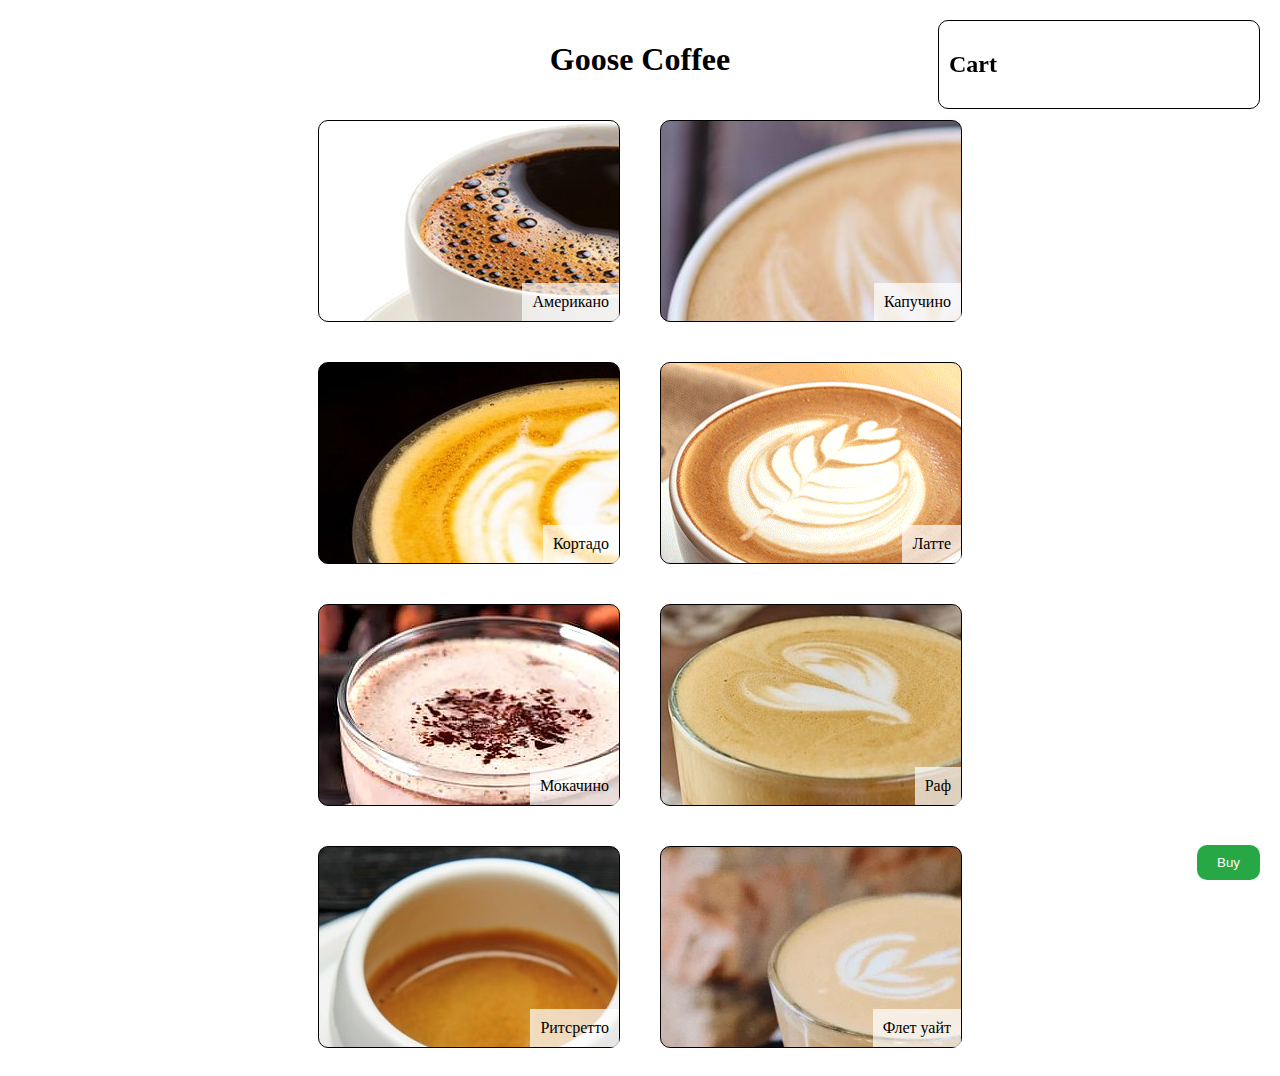
<file: templates/index.html>
<!DOCTYPE html>
<html lang="en">
<head>
    <meta charset="UTF-8">
    <meta http-equiv="X-UA-Compatible" content="IE=edge">
    <meta name="viewport" content="width=device-width, initial-scale=1.0">
    <title>Goose Coffee</title>
    <style>

        .container {
            display: flex;
            flex-direction: column;
            align-items: center;
            justify-content: center;
            margin-top: 20px;
        }

        .row {
            display: flex;
            justify-content: space-around;
        }

        .window {
            width: 300px;
            height: 200px;
            border: 1px solid #000;
            margin: 20px;
            display: flex;
            flex-direction: column;
            align-items: center;
            justify-content: center;
            cursor: pointer; /* Makes the window clickable */
            border-radius: 10px;
            position: relative;
        }

        .window p {
            position: absolute; /* Добавляем абсолютное позиционирование для названия */
            bottom: 0; /* Помещаем название внизу */
            right: 0; /* Помещаем название справа */
            margin: 0; /* Убираем отступы */
            padding: 10px; /* Добавляем отступы для улучшения визуального вида */
            background-color: rgba(255, 255, 255, 0.7); /* Добавляем непрозрачный фон для лучшей читаемости */
        }

        .window form {
            margin-bottom: 30px; /* Добавляем отступ между названием и кнопкой "Add to Cart" */
        }

        .window img {
            max-width: 100%;
            max-height: 100%;
        }

        .add-to-cart-button {
            margin-top: 10px;
            padding: 5px 10px;
            background-color: #007bff;
            color: #fff;
            border: none;
            cursor: pointer;
        }

           #cart {
        position: fixed;
        top: 20px;
        right: 20px;
        width: 300px;
        border: 1px solid #000;
        padding: 10px;
        border-radius: 10px;
        }

            #cart-items {
        margin-bottom: 10px;
        }

        #continue-button {
            margin-top: 20px;
            padding: 10px 20px;
            background-color: #28a745;
            color: #fff;
            border: none;
            cursor: pointer;
            position: fixed;
            bottom: 20px;
            right: 20px;
            border-radius: 10px;
        }

        .modal {
          display: none;
          position: fixed;
          z-index: 1;
          left: 0;
          top: 0;
          width: 100%;
          height: 100%;
          overflow: auto;
          background-color: rgba(0,0,0,0.4);
        }

        .modal-content {
          background-color: #fefefe;
          margin: 15% auto;
          padding: 20px;
          border: 1px solid #888;
          width: 80%;
        }

        .close {
          color: #aaaaaa;
          float: right;
          font-size: 28px;
          font-weight: bold;
        }

        .close:hover,
        .close:focus {
          color: #000;
          text-decoration: none;
          cursor: pointer;
        }

        .add-to-cart-button {
        display: none;
        }

        .modal-content {
            border-radius: 10px;
        }
    </style>
</head>
<body>
<div class="container">
    <h1 style="text-align: center;">Goose Coffee</h1>
    <div class="row">
        <div class="row">
            <div class="window" id="window1" onclick="addItem('американо.jpg', 'Американо', 3)" style="background-image: url('американо.jpg');">
                <p>Американо</p>
                <form action="/add_to_cart" method="post">
                    <input type="hidden" name="image_url" value="американо.jpg">
                    <input type="hidden" name="product_name" value="америкАмериканоно">
                    <button class="add-to-cart-button">Add to Cart</button>
                </form>
            </div>
        </div>
        <div class="window" id="window2" onclick="addItem('капучино.jpg', 'Капучино', 5)" style="background-image: url('капучино.jpg');">
            <p>Капучино</p>
            <form action="/add_to_cart" method="post">
                <input type="hidden" name="image_url" value="капучино.jpg">
                <input type="hidden" name="product_name" value="Капучино">
                <button class="add-to-cart-button">Add to Cart</button>
            </form>
        </div>

    </div>

    <div class="row">
        <div class="window" id="window3" onclick="addItem('кортадо.jpg', 'Кортадо', 5)" style="background-image: url('кортадо.jpg');">
            <p>Кортадо</p>
            <form action="/add_to_cart" method="post">
                <input type="hidden" name="image_url" value="кортадо.jpg">
                <input type="hidden" name="product_name" value="Кортадо">
                <button class="add-to-cart-button">Add to Cart</button>
            </form>
        </div>
        <div class="window" id="window4" onclick="addItem('латте.gif', 'Латте', 6)" style="background-image: url('латте.gif');">
            <p>Латте</p>
            <form action="/add_to_cart" method="post">
                <input type="hidden" name="image_url" value="латте.gif">
                <input type="hidden" name="product_name" value="Латте">
                <button class="add-to-cart-button">Add to Cart</button>
            </form>
        </div>
    </div>

    <div class="row">
        <div class="window" id="window5" onclick="addItem('мокачино.png', 'Мокачино', 8" style="background-image: url('мокачино.png');">
            <p>Мокачино</p>
            <form action="/add_to_cart" method="post">
                <input type="hidden" name="image_url" value="мокачино.png">
                <input type="hidden" name="product_name" value="Мокачино">
                <button class="add-to-cart-button">Add to Cart</button>
            </form>
        </div>
        <div class="window" id="window6" onclick="addItem('раф.jpg', 'Раф', 6)" style="background-image: url('раф.jpg');">
            <p>Раф</p>
            <form action="/add_to_cart" method="post">
                <input type="hidden" name="image_url" value="раф.jpg">
                <input type="hidden" name="product_name" value="Раф">
                <button class="add-to-cart-button">Add to Cart</button>
            </form>
        </div>
    </div>


    <div class="row">
        <div class="window" id="window7" onclick="addItem('ритсретто.jpg', 'Ритсретто', 7)" style="background-image: url('ритсретто.jpg');">
            <p>Ритсретто</p>
            <form action="/add_to_cart" method="post">
                <input type="hidden" name="image_url" value="ритсретто.jpg">
                <input type="hidden" name="product_name" value="Ритсретто">
                <button class="add-to-cart-button">Add to Cart</button>
            </form>
        </div>
        <div class="window" id="window8" onclick="addItem('флет уайт.jpg', 'Флет уайт', 12)" style="background-image: url('флет уайт.jpg');">
            <p>Флет уайт</p>
            <form action="/add_to_cart" method="post">
                <input type="hidden" name="image_url" value="флет уайт.jpg">
                <input type="hidden" name="product_name" value="Флет уайт">
                <button class="add-to-cart-button">Add to Cart</button>
            </form>
        </div>
    </div>

    <div id="cart">
        <h2>Cart</h2>
        <div id="cart-items"></div>
    </div>

    <button id="continue-button" onclick="continueToCheckout()">Buy</button>
</div>
<div id="checkout-modal" class="modal">
    <div class="modal-content">
        <span class="close">&times;</span>
        <p>Thank you for your purchase!</p>
        <p>Your order total is: <span id="total-price"></span></p>
        <input type="text" id="card-number" placeholder="Enter card number (16 digits)">
        <input type="password" id="pin-code" placeholder="Enter PIN code">
        <button id="confirm-button">Confirm</button>
    </div>
</div>
<script>
    var cartItems = [];

<!--function addItem(imageSrc, productName) {-->
<!--    alert("You clicked on " + productName);-->
<!--    addToCart(productName, price);-->
<!--}-->
<!--function addItem(imageSrc, productName) {-->
<!--    alert("В корзину добавлено кофе " + productName);-->
<!--    var randomPrice = Math.floor(Math.random() * 100) + 1; // Генерация случайной цены-->
<!--    addToCart(productName, randomPrice);-->
<!--}-->

function addItem(imageSrc, productName, price) {
    alert("В корзину добавлено кофе " + productName + " за $" + price);
    addToCart(productName, price);
}

function addToCart(productName, price) {
    cartItems.push({ name: productName, price: price });
    renderCart();
}

function renderCart() {
    var cartItemsContainer = document.getElementById("cart-items");
    cartItemsContainer.innerHTML = "";

    var total = 0;
    for (var i = 0; i < cartItems.length; i++) {
        var cartItem = document.createElement("div");
        cartItem.textContent = cartItems[i].name + " - $" + cartItems[i].price;
        cartItem.id = "cart-item";
        cartItemsContainer.appendChild(cartItem);
        total += cartItems[i].price;
    }

    var totalElement = document.createElement("div");
    totalElement.textContent = "Total: $" + total;
    cartItemsContainer.appendChild(totalElement);
}
var modal = document.getElementById("checkout-modal");
var closeButton = document.getElementsByClassName("close")[0];
var confirmButton = document.getElementById("confirm-button");
var totalPriceElement = document.getElementById("total-price");

function openModal(totalPrice) {
  modal.style.display = "block";
  totalPriceElement.textContent = "$" + totalPrice;
}

closeButton.onclick = function() {
  modal.style.display = "none";
}

window.onclick = function(event) {
  if (event.target == modal) {
    modal.style.display = "none";
  }
}

document.getElementById("continue-button").addEventListener("click", function() {
  var total = 0;
  for (var i = 0; i < cartItems.length; i++) {
    total += cartItems[i].price;
  }
  openModal(total);
});

confirmButton.addEventListener("click", function() {
    var cardNumber = document.getElementById("card-number").value;
    var pinCode = document.getElementById("pin-code").value;

    if (cardNumber.length !== 16 || pinCode.length === 0) {
        alert("Please enter valid card number and PIN code.");
        return;
    }

    alert("Спасибо за покупку");

    cartItems = [];
    renderCart();

    modal.style.display = "none";
});

</script>
</body>
</html>
</file>
